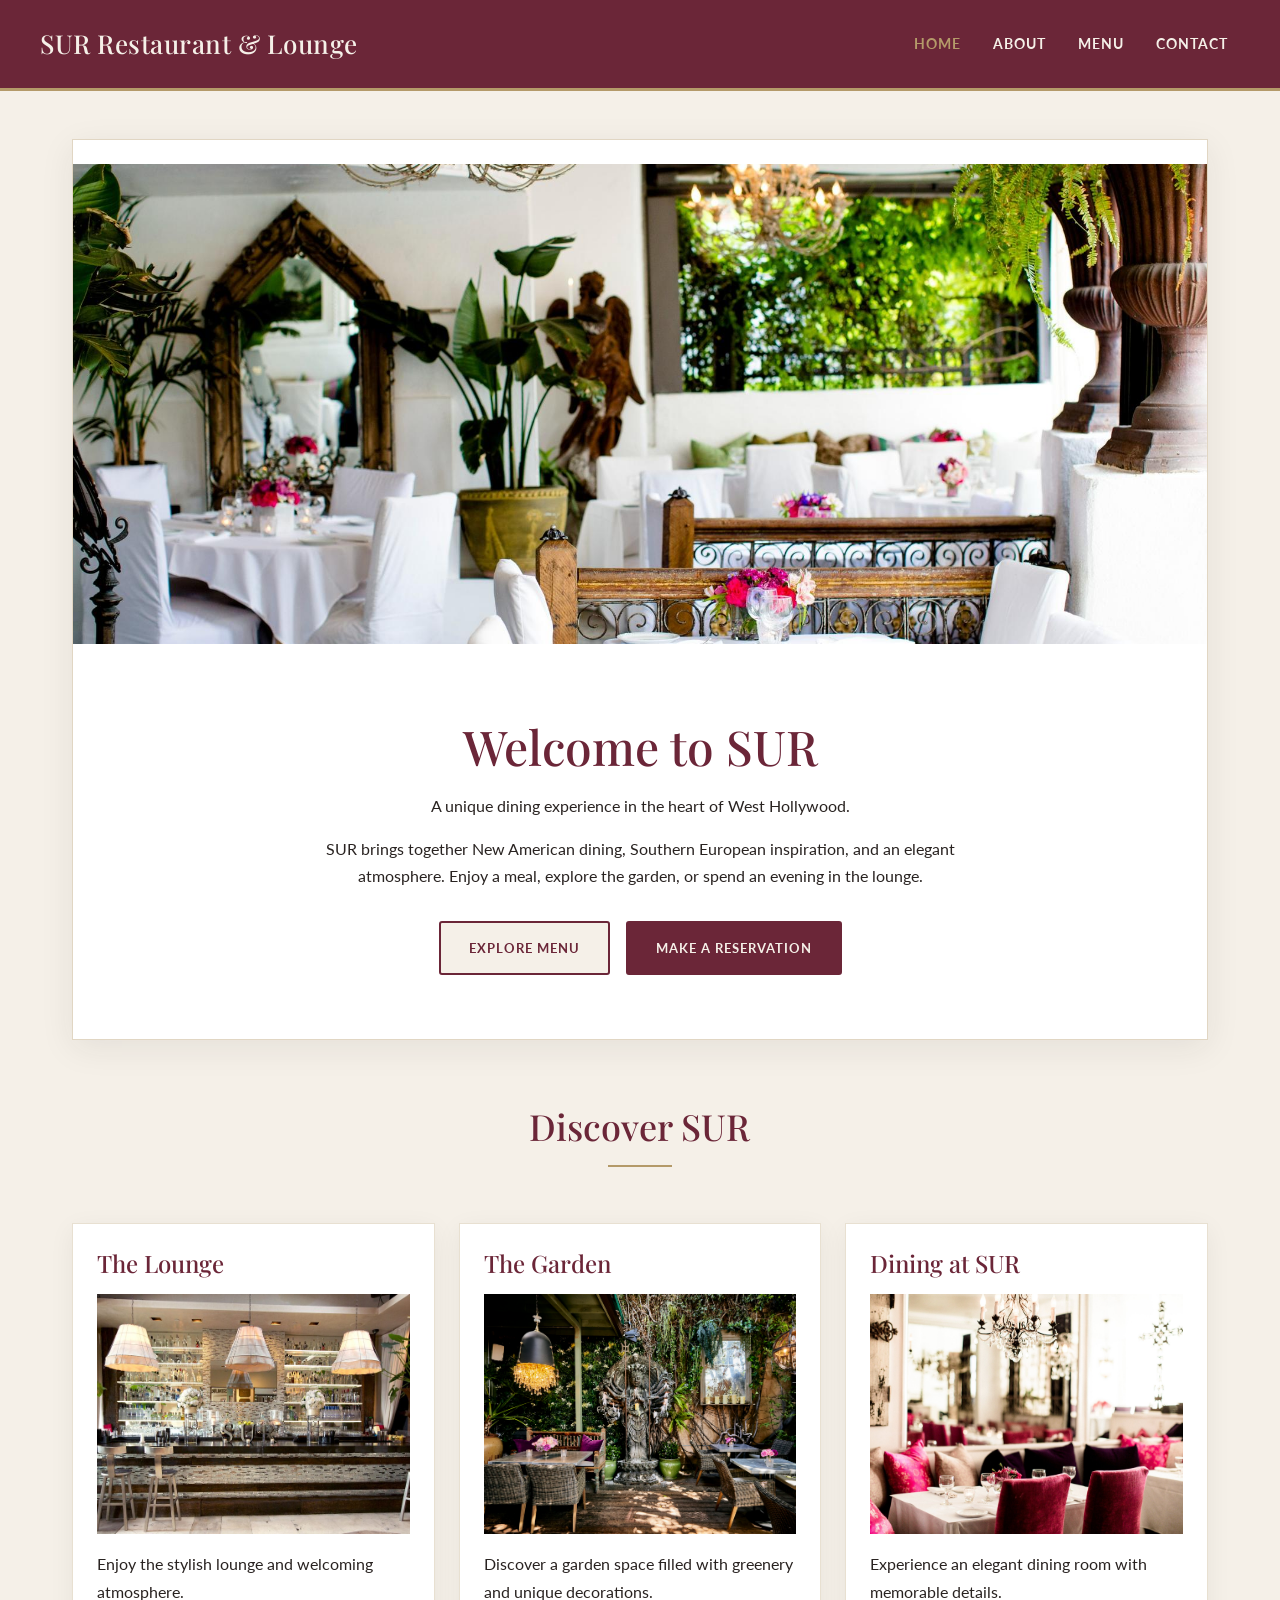
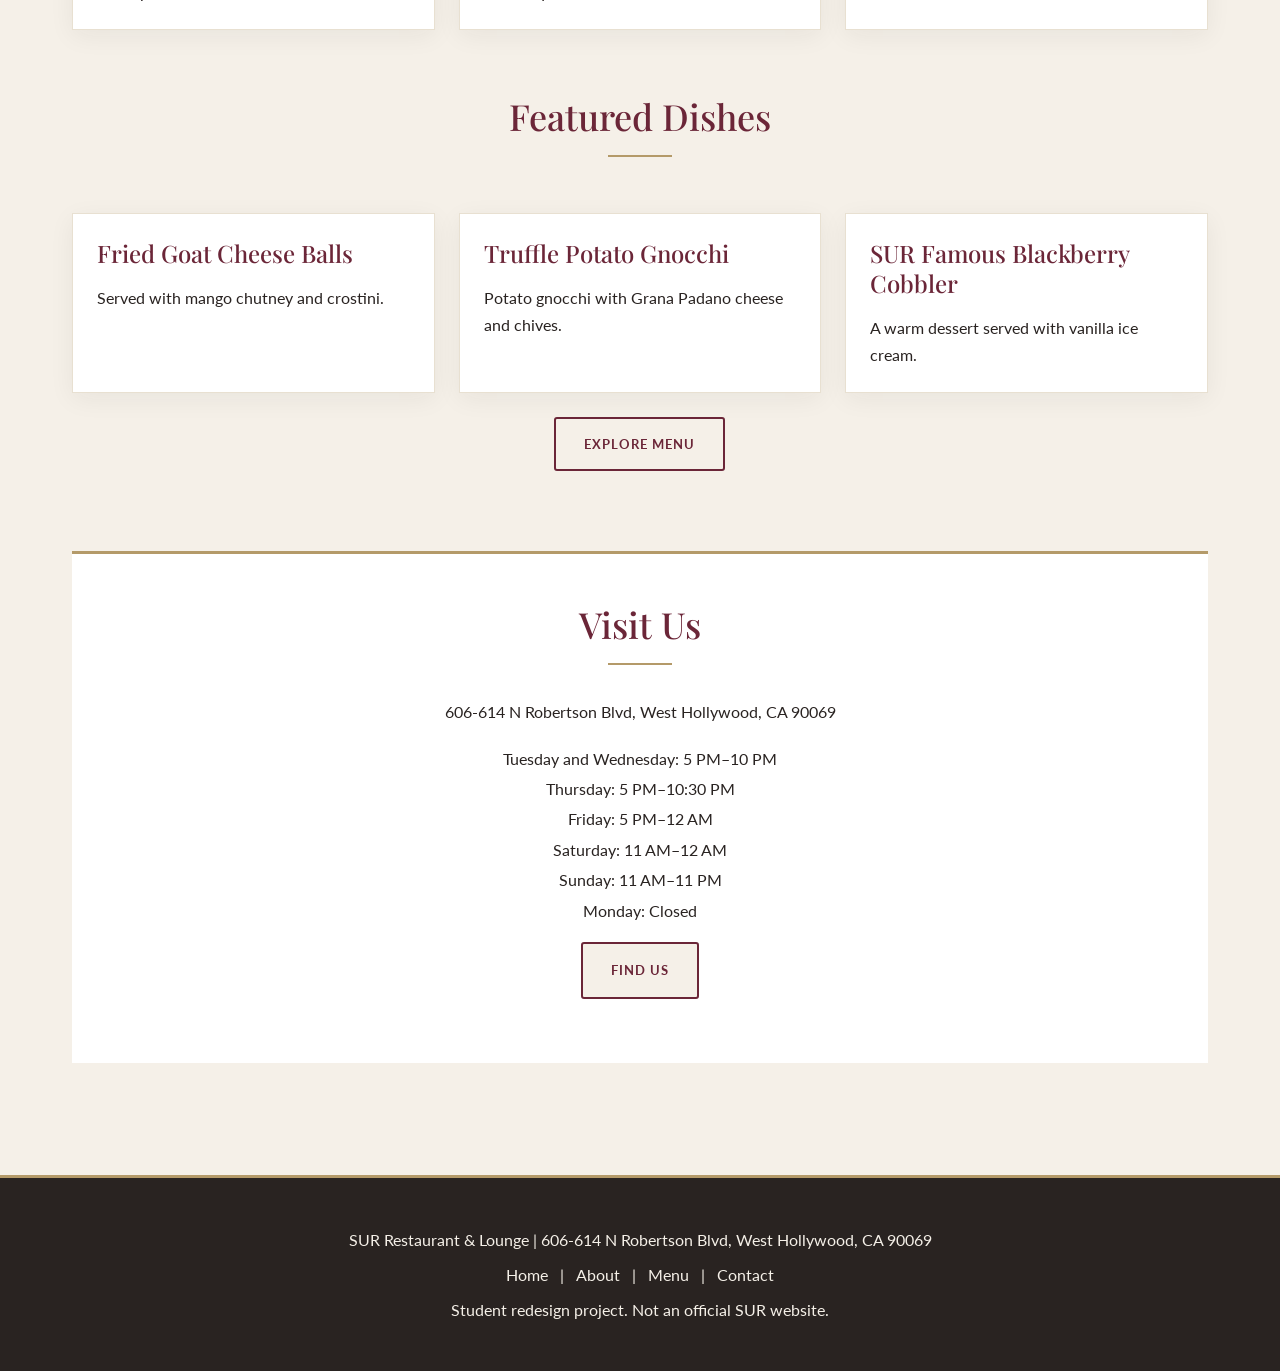
<file: index.html>
<!DOCTYPE html>
<html lang="en">
<head>
    <meta charset="UTF-8">
    <meta name="viewport" content="width=device-width, initial-scale=1.0">
    <meta name="description" content="Student redesign of SUR Restaurant &amp; Lounge in West Hollywood.">
    <title>Home | SUR Restaurant &amp; Lounge</title>
    <link rel="stylesheet" href="styles.css">
    <script src="script.js" defer></script>
</head>
<body>
<!-- Header -->
<header class="site-header">
    <div class="header-inner">
        <p class="site-brand"><strong>SUR Restaurant &amp; Lounge</strong></p>
        <button class="menu-toggle" type="button" aria-label="Open navigation menu" aria-controls="main-navigation" aria-expanded="false">
            <span class="menu-icon" aria-hidden="true">☰</span>
        </button>
        <nav id="main-navigation" class="site-nav" aria-label="Main navigation">
            <a href="index.html" aria-current="page">Home</a>
            <a href="about.html">About</a>
            <a href="menu.html">Menu</a>
            <a href="contact.html">Contact</a>
        </nav>
    </div>
</header>
<main>
<!-- Homepage Hero Section -->
<section class="hero">
    <img src="images/sur-outdoor-dining.jpg" alt="SUR dining area with white tablecloths, flowers, and chandeliers" width="700">
    <div class="hero-copy">
        <h1>Welcome to SUR</h1>
        <p>A unique dining experience in the heart of West Hollywood.</p>
        <p>SUR brings together New American dining, Southern European inspiration, and an elegant atmosphere. Enjoy a meal, explore the garden, or spend an evening in the lounge.</p>
        <p class="hero-actions">
            <a class="button button-secondary" href="menu.html">Explore Menu</a>
            <a class="button button-primary" href="https://www.opentable.com/r/sur-restaurant-west-hollywood" target="_blank" rel="noopener noreferrer">Make a Reservation</a>
        </p>
    </div>
</section>
<!-- Restaurant Highlights -->
<section class="highlights card-grid">
    <h2>Discover SUR</h2>
    <article>
        <h3>The Lounge</h3>
        <img src="images/sur-bar.jpg" alt="SUR bar with hanging pendant lights and shelves of bottles" width="400">
        <p>Enjoy the stylish lounge and welcoming atmosphere.</p>
    </article>
    <article>
        <h3>The Garden</h3>
        <img src="images/sur-garden.png" alt="Outdoor garden dining area with greenery, wicker chairs, and a decorative statue" width="400">
        <p>Discover a garden space filled with greenery and unique decorations.</p>
    </article>
    <article>
        <h3>Dining at SUR</h3>
        <img src="images/sur-pinky-room.jpg" alt="Dining room with pink upholstered chairs, colorful pillows, and chandeliers" width="400">
        <p>Experience an elegant dining room with memorable details.</p>
    </article>
</section>
<!-- Featured Dishes -->
<section class="featured-food card-grid">
    <h2>Featured Dishes</h2>
    <article>
        <h3>Fried Goat Cheese Balls</h3>
        <p>Served with mango chutney and crostini.</p>
    </article>
    <article>
        <h3>Truffle Potato Gnocchi</h3>
        <p>Potato gnocchi with Grana Padano cheese and chives.</p>
    </article>
    <article>
        <h3>SUR Famous Blackberry Cobbler</h3>
        <p>A warm dessert served with vanilla ice cream.</p>
    </article>
    <p><a class="button button-secondary" href="menu.html">Explore Menu</a></p>
</section>
<!-- Hours and Location -->
<section class="visit-section">
    <h2>Visit Us</h2>
    <p>606-614 N Robertson Blvd, West Hollywood, CA 90069</p>
    <p>Tuesday and Wednesday: 5 PM–10 PM<br>
    Thursday: 5 PM–10:30 PM<br>
    Friday: 5 PM–12 AM<br>
    Saturday: 11 AM–12 AM<br>
    Sunday: 11 AM–11 PM<br>
    Monday: Closed</p>
    <p><a class="button button-secondary" href="contact.html">Find Us</a></p>
</section>
</main>
<!-- Footer -->
<footer>
    <p>SUR Restaurant &amp; Lounge | 606-614 N Robertson Blvd, West Hollywood, CA 90069</p>
    <p><a href="index.html">Home</a> | <a href="about.html">About</a> | <a href="menu.html">Menu</a> | <a href="contact.html">Contact</a></p>
    <p>Student redesign project. Not an official SUR website.</p>
</footer>
</body>
</html>
</file>
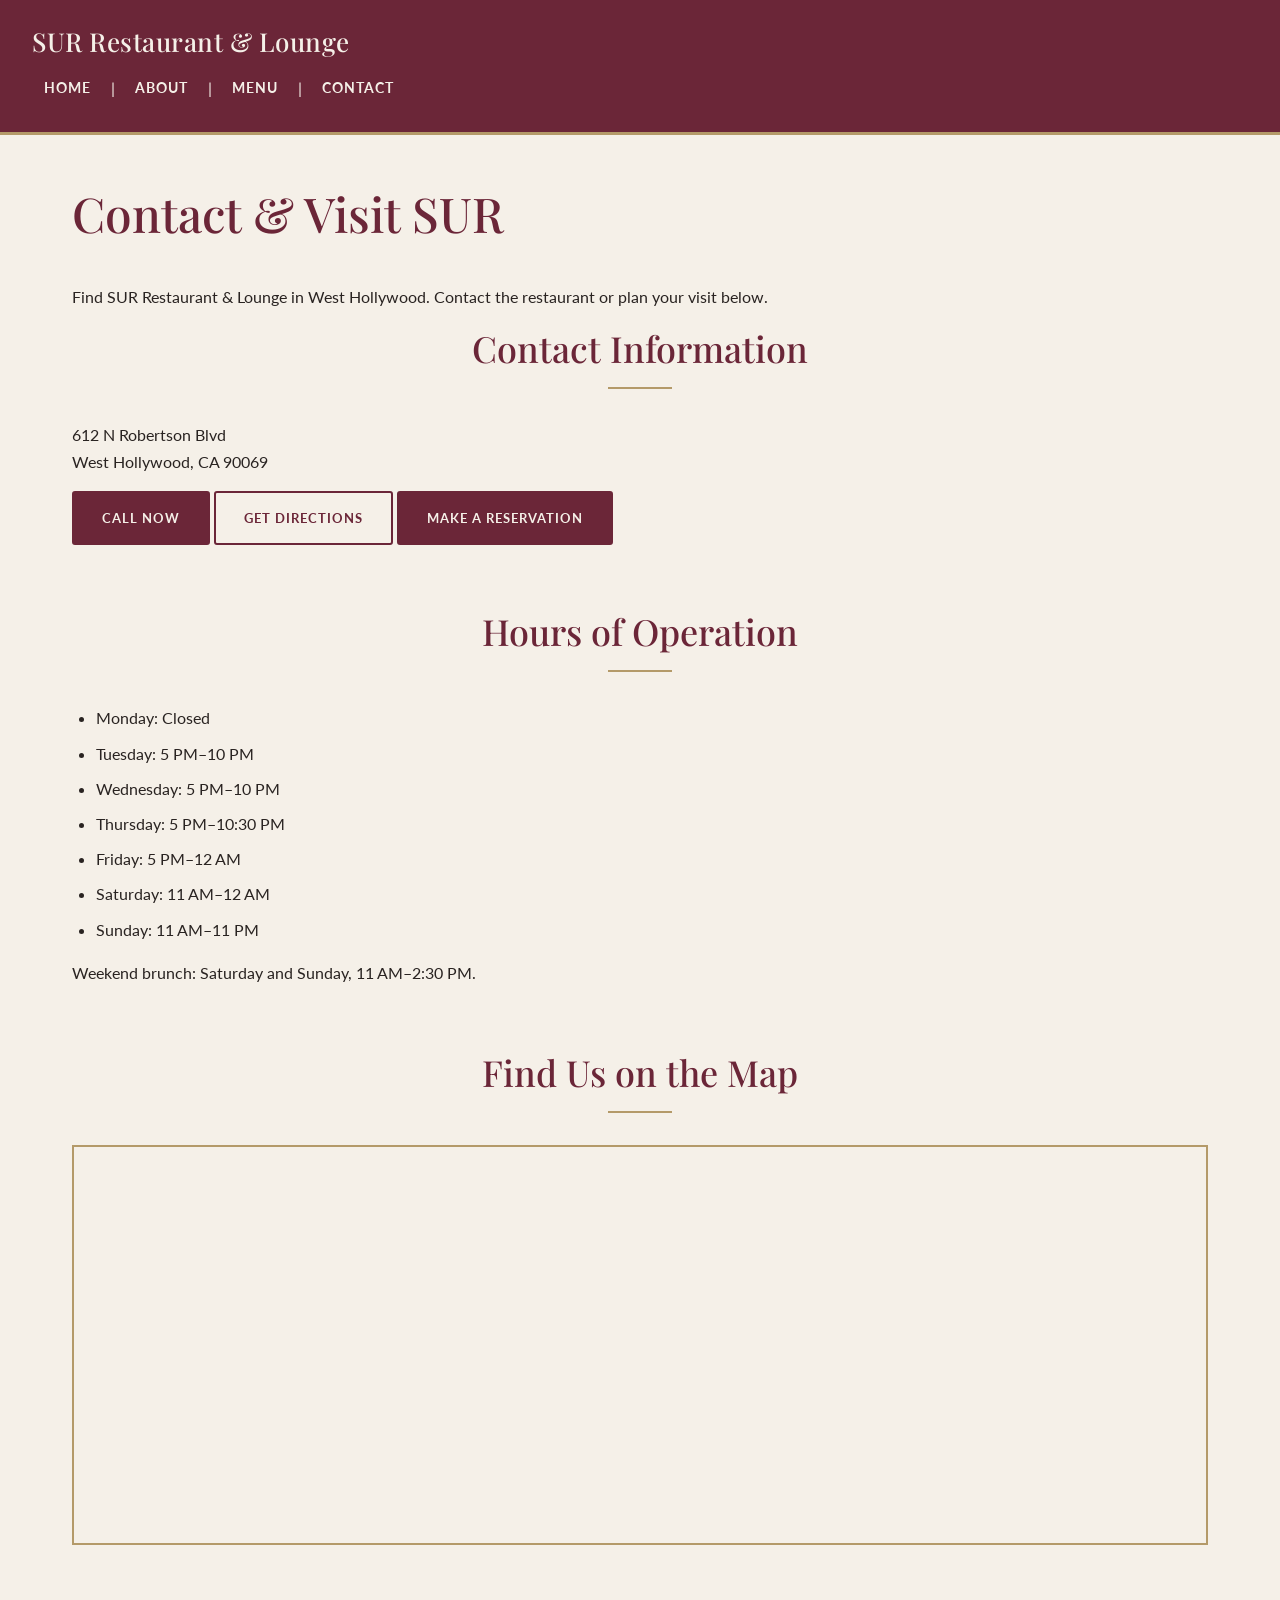
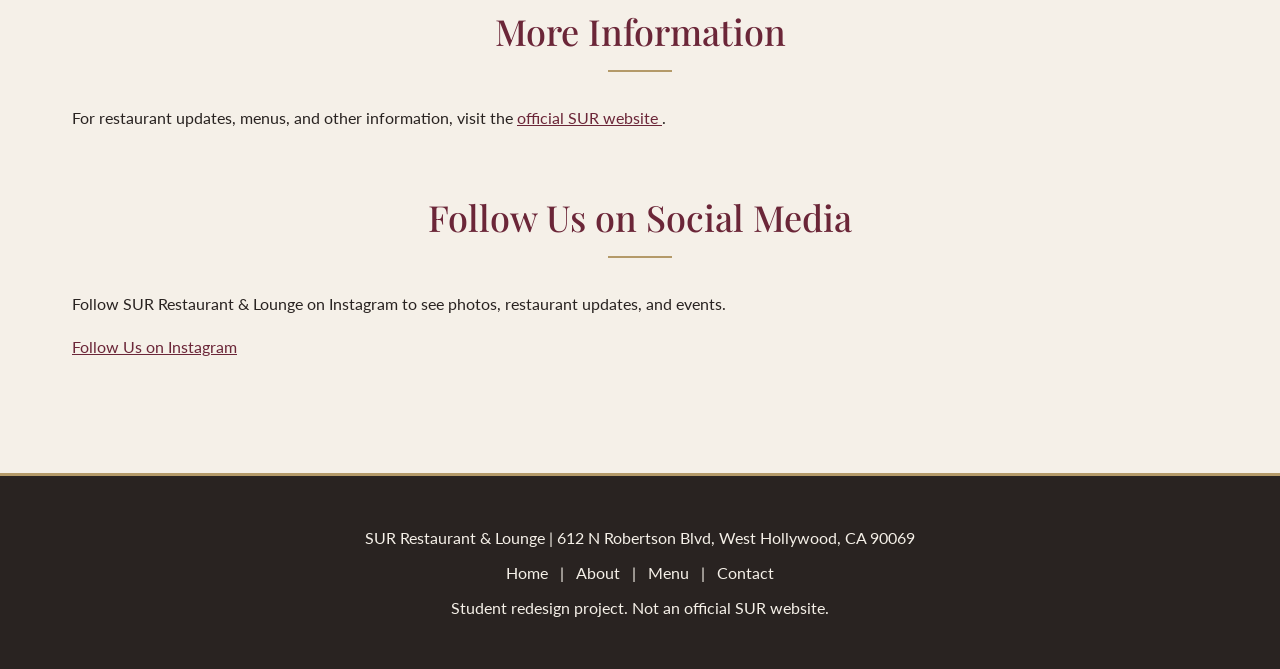
<file: contact.html>
<!DOCTYPE html>
<html lang="en">
<head>
    <meta charset="UTF-8">
    <meta name="viewport" content="width=device-width, initial-scale=1.0">
    <meta name="description" content="Student redesign of SUR Restaurant &amp; Lounge in West Hollywood.">
    <title>Contact | SUR Restaurant &amp; Lounge</title>
    <link rel="stylesheet" href="styles.css">
    <script src="script.js" defer></script>
</head>
<body>
    <!-- Shared site header -->
    <header>
        <p><strong>SUR Restaurant &amp; Lounge</strong></p>
        <nav aria-label="Main navigation">
            <a href="index.html">Home</a> |
            <a href="about.html">About</a> |
            <a href="menu.html">Menu</a> |
            <a href="contact.html">Contact</a>
        </nav>
    </header>

    <main>
        <section>
            <h1>Contact &amp; Visit SUR</h1>
            <p>Find SUR Restaurant &amp; Lounge in West Hollywood. Contact the restaurant or plan your visit below.</p>

            <h2>Contact Information</h2>
            <address>
                612 N Robertson Blvd<br>
                West Hollywood, CA 90069
            </address>

            
    <!-- Contact Page Buttons -->
    <div class="contact-buttons">
        <a class="button button-primary" href="tel:+13102892824">Call Now</a>
        <a class="button button-secondary" href="https://www.google.com/maps/search/?api=1&amp;query=SUR+Restaurant+West+Hollywood" target="_blank" rel="noopener noreferrer">Get Directions</a>
        <a class="button button-primary" href="https://www.opentable.com/r/sur-restaurant-west-hollywood" target="_blank" rel="noopener noreferrer">Make a Reservation</a>
    </div>

        </section>

        <section>
            <h2>Hours of Operation</h2>
            <ul>
                <li>Monday: Closed</li>
                <li>Tuesday: 5 PM–10 PM</li>
                <li>Wednesday: 5 PM–10 PM</li>
                <li>Thursday: 5 PM–10:30 PM</li>
                <li>Friday: 5 PM–12 AM</li>
                <li>Saturday: 11 AM–12 AM</li>
                <li>Sunday: 11 AM–11 PM</li>
            </ul>
            <p>Weekend brunch: Saturday and Sunday, 11 AM–2:30 PM.</p>
        </section>

        <section>
            <h2>Find Us on the Map</h2>
            <iframe
                title="Map showing SUR Restaurant and Lounge in West Hollywood"
                src="https://www.google.com/maps?q=606-614%20N%20Robertson%20Blvd%2C%20West%20Hollywood%2C%20CA%2090069&amp;output=embed"
                width="600"
                height="400"
                loading="lazy"
                referrerpolicy="no-referrer-when-downgrade">
            </iframe>
        </section>

        <section>
            <h2>More Information</h2>
            <p>
                For restaurant updates, menus, and other information,
                visit the
                <a href="https://www.surrestaurant.com/"
                   target="_blank"
                   rel="noopener noreferrer">
                    official SUR website
                </a>.
            </p>
        </section>

        <!-- Social media section -->
        <section>
            <h2>Follow Us on Social Media</h2>
            <p>
                Follow SUR Restaurant &amp; Lounge on Instagram
                to see photos, restaurant updates, and events.
            </p>
            <p>
                <a href="https://www.instagram.com/surrules/"
                   target="_blank"
                   rel="noopener noreferrer">
                    Follow Us on Instagram
                </a>
            </p>
        </section>
    </main>

    <!-- Shared site footer -->
    <footer>
        <p>SUR Restaurant &amp; Lounge | 612 N Robertson Blvd, West Hollywood, CA 90069</p>
        <p>
            <a href="index.html">Home</a> |
            <a href="about.html">About</a> |
            <a href="menu.html">Menu</a> |
            <a href="contact.html">Contact</a>
        </p>
        <p>Student redesign project. Not an official SUR website.</p>
    </footer>
</body>
</html>
</file>
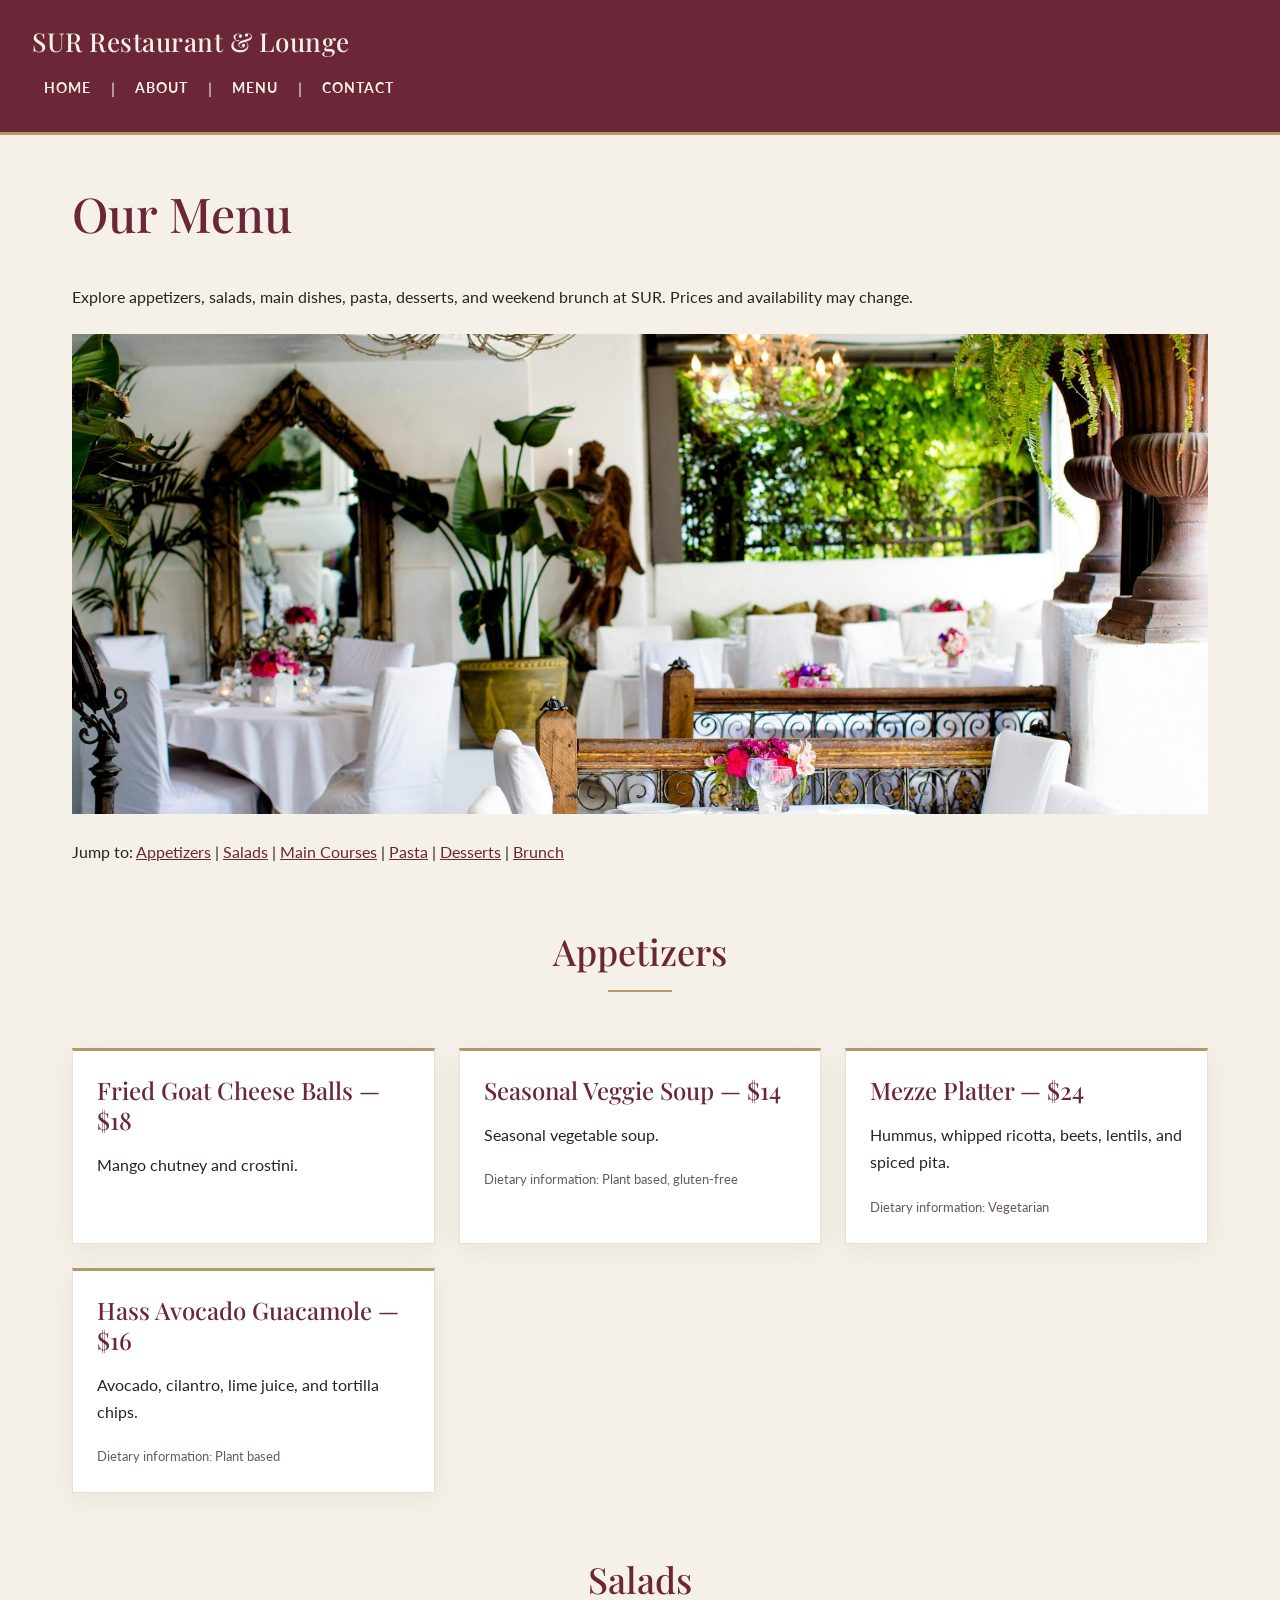
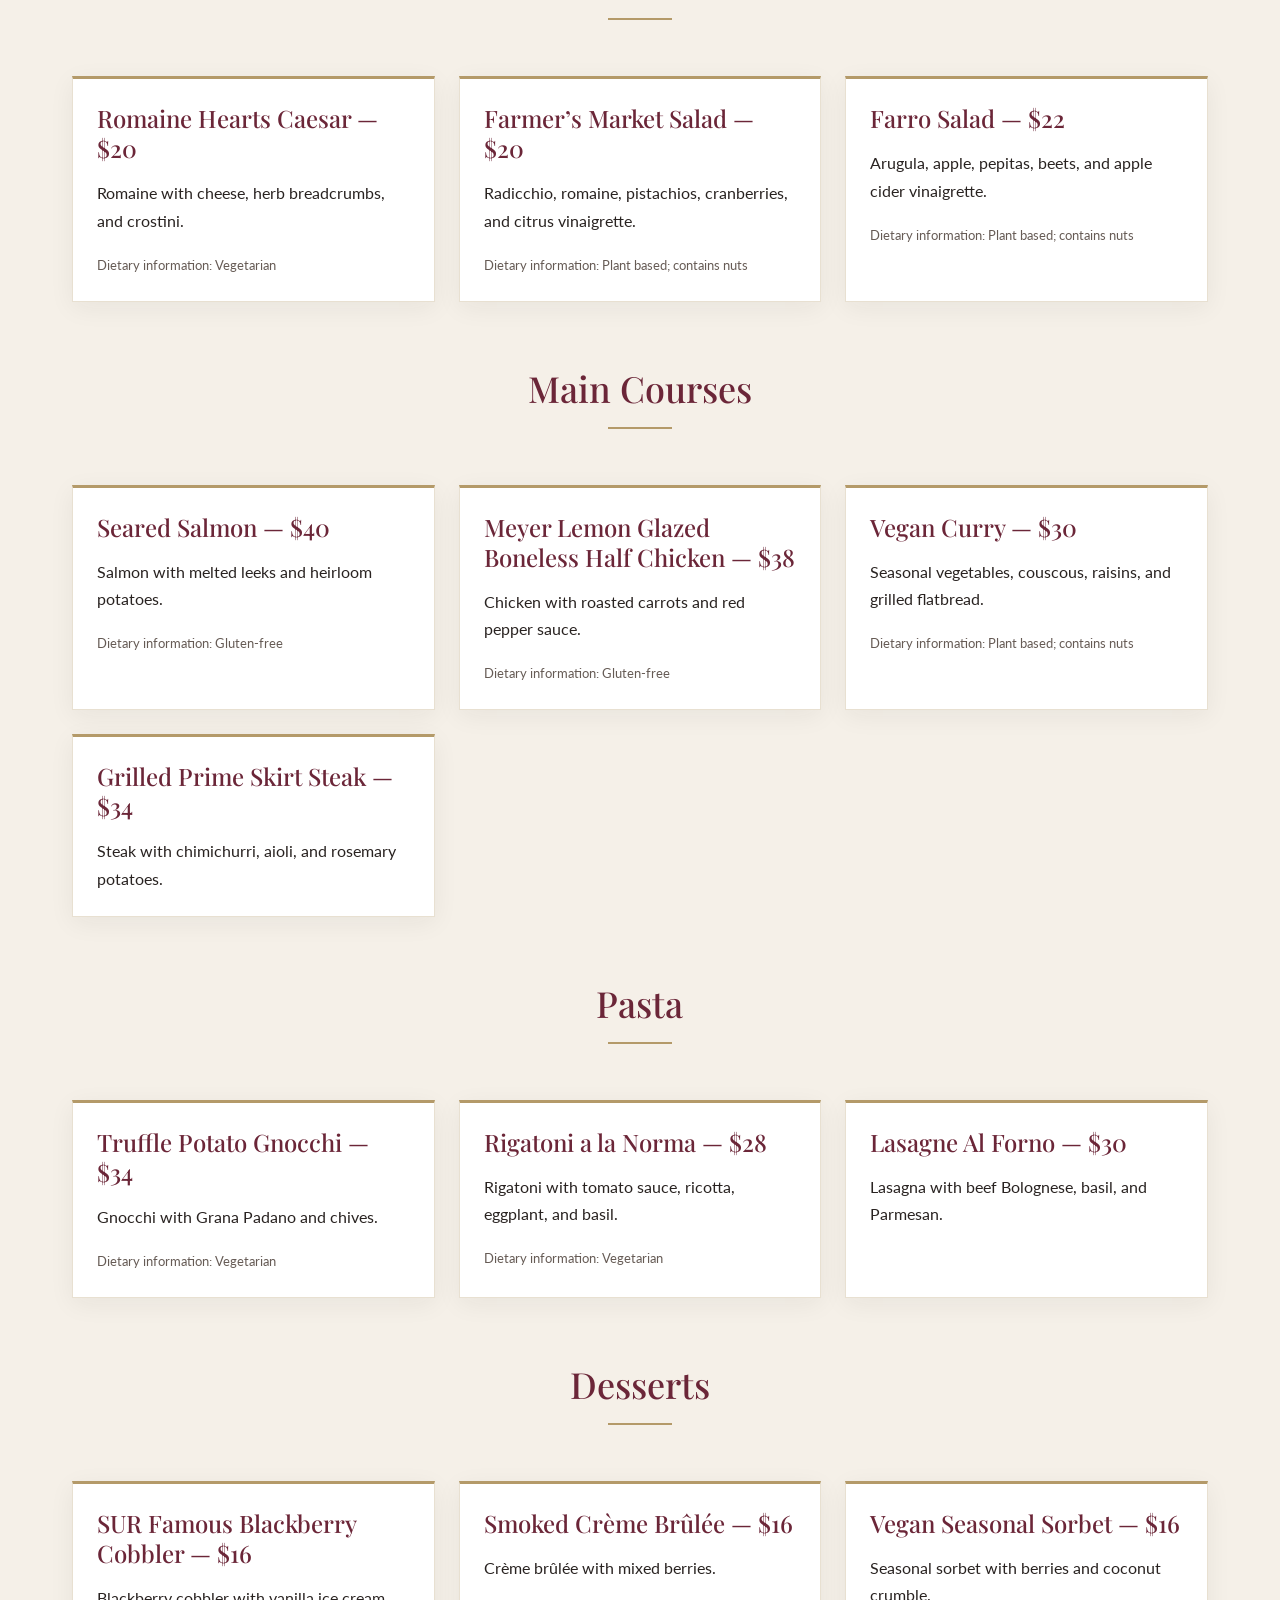
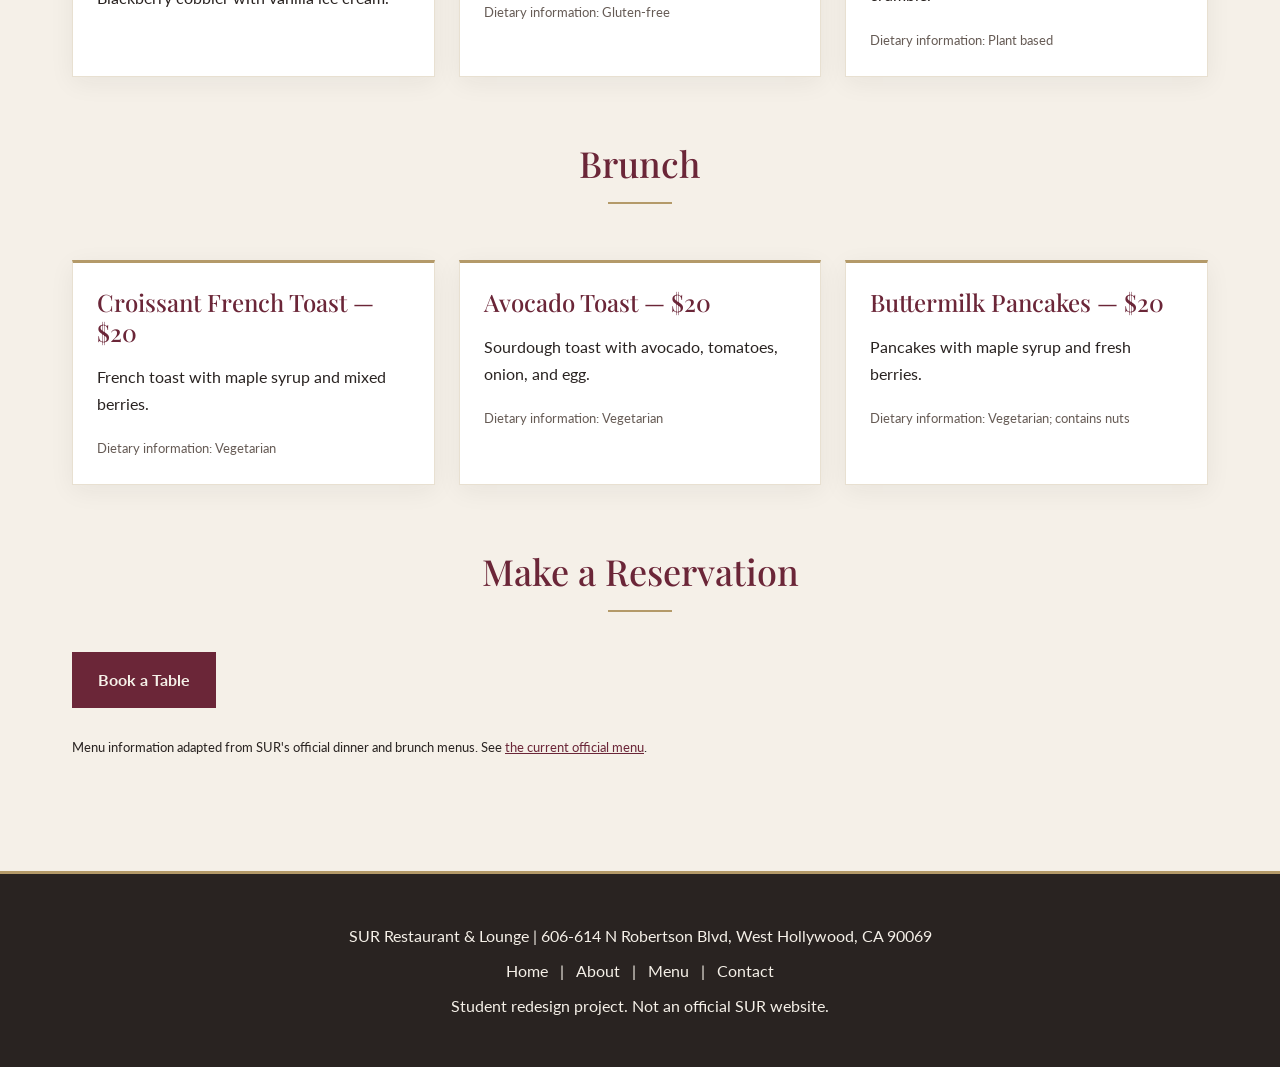
<file: menu.html>
<!DOCTYPE html>
<html lang="en">
<head>
    <meta charset="UTF-8">
    <meta name="viewport" content="width=device-width, initial-scale=1.0">
    <meta name="description" content="Student redesign of SUR Restaurant &amp; Lounge in West Hollywood.">
    <title>Menu | SUR Restaurant &amp; Lounge</title>
    <link rel="stylesheet" href="styles.css">
    <script src="script.js" defer></script>
</head>
<body>
    <!-- Shared site header -->
    <header>
        <p><strong>SUR Restaurant &amp; Lounge</strong></p>
        <nav aria-label="Main navigation">
            <a href="index.html">Home</a> |
            <a href="about.html">About</a> |
            <a href="menu.html">Menu</a> |
            <a href="contact.html">Contact</a>
        </nav>
    </header>

    <main>
        <section>
            <h1>Our Menu</h1>
            <p>Explore appetizers, salads, main dishes, pasta, desserts, and weekend brunch at SUR. Prices and availability may change.</p>
            <img src="images/sur-outdoor-dining.jpg" alt="SUR tables set for dining with flowers and chandeliers" width="600">
            <p>Jump to: <a href="#appetizers">Appetizers</a> | <a href="#salads">Salads</a> | <a href="#main-courses">Main Courses</a> | <a href="#pasta">Pasta</a> | <a href="#desserts">Desserts</a> | <a href="#brunch">Brunch</a></p>
        </section>
        <section id="appetizers">
            <h2>Appetizers</h2>
            <article>
                <h3>Fried Goat Cheese Balls — $18</h3>
                <p>Mango chutney and crostini.</p>
            </article>
            <article>
                <h3>Seasonal Veggie Soup — $14</h3>
                <p>Seasonal vegetable soup.</p>
                <p><small>Dietary information: Plant based, gluten-free</small></p>
            </article>
            <article>
                <h3>Mezze Platter — $24</h3>
                <p>Hummus, whipped ricotta, beets, lentils, and spiced pita.</p>
                <p><small>Dietary information: Vegetarian</small></p>
            </article>
            <article>
                <h3>Hass Avocado Guacamole — $16</h3>
                <p>Avocado, cilantro, lime juice, and tortilla chips.</p>
                <p><small>Dietary information: Plant based</small></p>
            </article>
        </section>
        <section id="salads">
            <h2>Salads</h2>
            <article>
                <h3>Romaine Hearts Caesar — $20</h3>
                <p>Romaine with cheese, herb breadcrumbs, and crostini.</p>
                <p><small>Dietary information: Vegetarian</small></p>
            </article>
            <article>
                <h3>Farmer’s Market Salad — $20</h3>
                <p>Radicchio, romaine, pistachios, cranberries, and citrus vinaigrette.</p>
                <p><small>Dietary information: Plant based; contains nuts</small></p>
            </article>
            <article>
                <h3>Farro Salad — $22</h3>
                <p>Arugula, apple, pepitas, beets, and apple cider vinaigrette.</p>
                <p><small>Dietary information: Plant based; contains nuts</small></p>
            </article>
        </section>
        <section id="main-courses">
            <h2>Main Courses</h2>
            <article>
                <h3>Seared Salmon — $40</h3>
                <p>Salmon with melted leeks and heirloom potatoes.</p>
                <p><small>Dietary information: Gluten-free</small></p>
            </article>
            <article>
                <h3>Meyer Lemon Glazed Boneless Half Chicken — $38</h3>
                <p>Chicken with roasted carrots and red pepper sauce.</p>
                <p><small>Dietary information: Gluten-free</small></p>
            </article>
            <article>
                <h3>Vegan Curry — $30</h3>
                <p>Seasonal vegetables, couscous, raisins, and grilled flatbread.</p>
                <p><small>Dietary information: Plant based; contains nuts</small></p>
            </article>
            <article>
                <h3>Grilled Prime Skirt Steak — $34</h3>
                <p>Steak with chimichurri, aioli, and rosemary potatoes.</p>
            </article>
        </section>
        <section id="pasta">
            <h2>Pasta</h2>
            <article>
                <h3>Truffle Potato Gnocchi — $34</h3>
                <p>Gnocchi with Grana Padano and chives.</p>
                <p><small>Dietary information: Vegetarian</small></p>
            </article>
            <article>
                <h3>Rigatoni a la Norma — $28</h3>
                <p>Rigatoni with tomato sauce, ricotta, eggplant, and basil.</p>
                <p><small>Dietary information: Vegetarian</small></p>
            </article>
            <article>
                <h3>Lasagne Al Forno — $30</h3>
                <p>Lasagna with beef Bolognese, basil, and Parmesan.</p>
            </article>
        </section>
        <section id="desserts">
            <h2>Desserts</h2>
            <article>
                <h3>SUR Famous Blackberry Cobbler — $16</h3>
                <p>Blackberry cobbler with vanilla ice cream.</p>
            </article>
            <article>
                <h3>Smoked Crème Brûlée — $16</h3>
                <p>Crème brûlée with mixed berries.</p>
                <p><small>Dietary information: Gluten-free</small></p>
            </article>
            <article>
                <h3>Vegan Seasonal Sorbet — $16</h3>
                <p>Seasonal sorbet with berries and coconut crumble.</p>
                <p><small>Dietary information: Plant based</small></p>
            </article>
        </section>
        <section id="brunch">
            <h2>Brunch</h2>
            <article>
                <h3>Croissant French Toast — $20</h3>
                <p>French toast with maple syrup and mixed berries.</p>
                <p><small>Dietary information: Vegetarian</small></p>
            </article>
            <article>
                <h3>Avocado Toast — $20</h3>
                <p>Sourdough toast with avocado, tomatoes, onion, and egg.</p>
                <p><small>Dietary information: Vegetarian</small></p>
            </article>
            <article>
                <h3>Buttermilk Pancakes — $20</h3>
                <p>Pancakes with maple syrup and fresh berries.</p>
                <p><small>Dietary information: Vegetarian; contains nuts</small></p>
            </article>
        </section>
        <section>
            <h2>Make a Reservation</h2>
            <p><a href="https://www.opentable.com/r/sur-restaurant-west-hollywood" target="_blank" rel="noopener noreferrer">Book a Table</a></p>
            <p><small>Menu information adapted from SUR's official dinner and brunch menus. See <a href="https://www.surrestaurant.com/menus/" target="_blank" rel="noopener noreferrer">the current official menu</a>.</small></p>
        </section>
    </main>

    <!-- Shared site footer -->
    <footer>
        <p>SUR Restaurant &amp; Lounge | 606-614 N Robertson Blvd, West Hollywood, CA 90069</p>
        <p><a href="index.html">Home</a> | <a href="about.html">About</a> | <a href="menu.html">Menu</a> | <a href="contact.html">Contact</a></p>
        <p>Student redesign project. Not an official SUR website.</p>
    </footer>
</body>
</html>
</file>
<file: styles.css>
/* Google Fonts */
@import url('https://fonts.googleapis.com/css2?family=Lato:wght@400;700&family=Playfair+Display:wght@400;500;600;700&display=swap');

/* Original Color Palette */
:root {
    --burgundy: #6B2638;
    --cream: #F5F0E8;
    --gold: #B49A69;
    --charcoal: #292321;
    --white: #FFFFFF;
}

/* General Styling */
* { box-sizing: border-box; }
html { scroll-behavior: smooth; }
body {
    margin: 0;
    background-color: var(--cream);
    color: var(--charcoal);
    font-family: 'Lato', sans-serif;
    font-size: 16px;
    line-height: 1.7;
}
h1, h2, h3 {
    font-family: 'Playfair Display', serif;
    font-weight: 500;
    line-height: 1.25;
    color: var(--burgundy);
}
h1 { font-size: 48px; }
h2 { font-size: 36px; }
h3 { font-size: 24px; }
p { margin: 0 0 16px; }
small { font-size: 13px; }
a { color: var(--burgundy); }
a:hover { color: var(--gold); }
a:focus-visible, button:focus-visible {
    outline: 3px solid var(--gold);
    outline-offset: 4px;
}
img {
    display: block;
    max-width: 100%;
    height: auto;
}
iframe {
    display: block;
    width: 100%;
    max-width: 100%;
    border: 0;
}

/* Header */
.site-header, header {
    background-color: var(--burgundy);
    color: var(--cream);
    border-bottom: 3px solid var(--gold);
    padding: 20px 32px;
}
.header-inner {
    max-width: 1200px;
    margin: 0 auto;
    display: flex;
    justify-content: space-between;
    align-items: center;
    gap: 24px;
}
.site-brand, header > p { margin: 0; }
.site-brand strong, header strong {
    font-family: 'Playfair Display', serif;
    font-size: 26px;
    font-weight: 500;
    color: var(--cream);
    letter-spacing: 0.5px;
}

/* Navigation */
.site-nav, header nav {
    display: flex;
    align-items: center;
    gap: 8px;
}
.site-nav ul, header nav ul {
    display: flex;
    flex-direction: row;
    flex-wrap: wrap;
    list-style: none;
    margin: 0;
    padding: 0;
    gap: 8px;
}
.site-nav li, header nav li {
    list-style: none;
    margin: 0;
    padding: 0;
}
.site-nav a, header nav a {
    color: var(--cream);
    text-decoration: none;
    font-size: 14px;
    font-weight: 700;
    letter-spacing: 1px;
    text-transform: uppercase;
    padding: 12px;
    transition: color 0.3s ease;
}
.site-nav a:hover, header nav a:hover,
.site-nav a[aria-current="page"] {
    color: var(--gold);
}

/* Main Content */
main {
    max-width: 1200px;
    margin: 0 auto;
    padding: 48px 32px;
}
section { margin-bottom: 64px; }
section > h1, section > h2 { margin-top: 0; }
section > h2 {
    text-align: center;
    margin-bottom: 32px;
}
section > h2::after {
    content: "";
    display: block;
    width: 64px;
    height: 2px;
    background-color: var(--gold);
    margin: 16px auto 0;
}

/* Homepage Hero */
.hero {
    background-color: var(--white);
    text-align: center;
    padding: 0;
    overflow: hidden;
    border: 1px solid rgba(180,154,105,0.4);
    box-shadow: 0 8px 32px rgba(41,35,33,0.08);
}
.hero > img {
    width: 100%;
    height: 480px;
    object-fit: cover;
}
.hero-copy { padding: 48px 32px; }
.hero h1 {
    margin: 0 0 16px;
    font-size: 48px;
}
.hero-copy > p:not(.hero-actions) {
    max-width: 700px;
    margin: 0 auto 16px;
}
.hero-actions {
    display: flex;
    justify-content: center;
    flex-wrap: wrap;
    gap: 16px;
    margin-top: 32px;
}

/* Buttons */
.button, .btn-primary, .btn-secondary {
    display: inline-block;
    padding: 14px 28px;
    border-radius: 3px;
    font-family: 'Lato', sans-serif;
    font-size: 13px;
    font-weight: 700;
    letter-spacing: 1px;
    text-transform: uppercase;
    text-decoration: none;
    text-align: center;
    transition: background-color 0.3s ease, color 0.3s ease;
}

/* Reservation Button */
.button-primary, .btn-primary {
    background-color: var(--burgundy);
    color: var(--cream);
    border: 2px solid var(--burgundy);
}
.button-primary:hover, .btn-primary:hover {
    background-color: var(--charcoal);
    border-color: var(--charcoal);
    color: var(--cream);
}

/* Explore Menu Button */
.button-secondary, .btn-secondary {
    background-color: var(--cream);
    color: var(--burgundy);
    border: 2px solid var(--burgundy);
}
.button-secondary:hover, .btn-secondary:hover {
    background-color: var(--burgundy);
    color: var(--cream);
}

/* Other Action Links */
main a[href*="opentable"]:not(.button),
main a[href="menu.html"]:not(.button),
main a[href="contact.html"]:not(.button) {
    display: inline-block;
    padding: 12px 24px;
    border: 2px solid var(--burgundy);
    color: var(--burgundy);
    text-decoration: none;
    font-weight: 700;
    margin: 8px 8px 8px 0;
}
main a[href*="opentable"]:not(.button) {
    background-color: var(--burgundy);
    color: var(--cream);
}
main a[href*="opentable"]:not(.button):hover {
    background-color: var(--charcoal);
    color: var(--cream);
}
main a[href="menu.html"]:not(.button):hover,
main a[href="contact.html"]:not(.button):hover {
    background-color: var(--burgundy);
    color: var(--cream);
}

/* Restaurant Cards */
article {
    background-color: var(--white);
    border: 1px solid rgba(180,154,105,0.3);
    padding: 24px;
    box-shadow: 0 6px 24px rgba(41,35,33,0.06);
}
article h3 { margin: 0 0 16px; }
article p:last-child { margin-bottom: 0; }
article img {
    width: 100%;
    height: 240px;
    object-fit: cover;
    margin: 16px 0;
}

/* Homepage Restaurant Highlights */
.highlights {
    display: grid;
    grid-template-columns: repeat(3, minmax(0,1fr));
    gap: 24px;
}
.highlights h2 { grid-column: 1 / -1; }
.highlights article { margin: 0; }

/* Featured Food */
.featured-food {
    display: grid;
    grid-template-columns: repeat(3, minmax(0,1fr));
    gap: 24px;
}
.featured-food h2,
.featured-food > p {
    grid-column: 1 / -1;
}
.featured-food > p { text-align: center; }
.featured-food article { margin: 0; }

/* Other Restaurant Images */
section > img {
    width: 100%;
    max-height: 480px;
    object-fit: cover;
    margin: 24px 0;
}

/* Visit Section */
.visit-section {
    background-color: var(--white);
    border-top: 3px solid var(--gold);
    padding: 48px 32px;
    text-align: center;
}
.visit-section p { line-height: 1.9; }

/* Menu Page */
#appetizers, #salads, #main-courses,
#pasta, #desserts, #brunch {
    scroll-margin-top: 24px;
    display: grid;
    grid-template-columns: repeat(3, minmax(0,1fr));
    gap: 24px;
}
#appetizers h2, #salads h2, #main-courses h2,
#pasta h2, #desserts h2, #brunch h2 {
    grid-column: 1 / -1;
    text-align: center;
}
#appetizers article, #salads article,
#main-courses article, #pasta article,
#desserts article, #brunch article {
    border-top: 3px solid var(--gold);
    margin: 0;
}
article small { color: #665B55; }

/* Contact Page */
address {
    font-style: normal;
    margin-bottom: 16px;
}
main ul { padding-left: 24px; }
main li { margin-bottom: 8px; }
iframe {
    min-height: 400px;
    border: 2px solid var(--gold);
}

/* Footer */
footer {
    background-color: var(--charcoal);
    color: var(--cream);
    text-align: center;
    padding: 40px 24px;
    border-top: 3px solid var(--gold);
}
footer p { margin: 8px 0; }
footer a {
    color: var(--cream);
    text-decoration: none;
    margin: 0 8px;
}
footer a:hover { color: var(--gold); }

/* Hamburger Menu - Hidden */
.menu-toggle {
    display: none;
    background-color: transparent;
    color: var(--cream);
    border: 2px solid var(--gold);
    padding: 8px 14px;
    font-size: 24px;
    cursor: pointer;
}

/* Tablet Screens */
@media (min-width: 768px) and (max-width: 1024px) {
    .highlights, .featured-food,
    #appetizers, #salads, #main-courses,
    #pasta, #desserts, #brunch {
        grid-template-columns: repeat(2, minmax(0,1fr));
    }
    main { padding: 32px 24px; }
    .hero > img { height: 400px; }
}

/* Mobile Screens */
@media (max-width: 767px) {
    h1 { font-size: 36px; }
    h2 { font-size: 28px; }
    h3 { font-size: 22px; }
    .site-header, header { padding: 16px; }
    .header-inner {
        flex-wrap: wrap;
        justify-content: center;
        gap: 12px;
    }
    .site-brand strong, header strong {
        font-size: 21px;
    }
    .menu-toggle {
        display: none;
    }
    .site-nav, header nav {
        display: flex;
        flex-direction: column;
        align-items: center;
        width: 100%;
        gap: 0;
    }
    .site-nav ul, header nav ul {
        display: flex;
        flex-direction: column;
        align-items: center;
        width: 100%;
        list-style: none;
        margin: 0;
        padding: 0;
        gap: 0;
    }
    .site-nav li, header nav li {
        list-style: none;
        margin: 0;
        padding: 0;
    }
    .site-nav a, header nav a {
        display: block;
        padding: 10px 8px;
        text-align: center;
        border-bottom: 1px solid var(--gold);
    }
    main { padding: 24px 16px; }
    section { margin-bottom: 40px; }
    .hero > img { height: 280px; }
    .hero-copy { padding: 32px 20px; }
    .hero h1 { font-size: 36px; }
    .hero-actions { flex-direction: column; }
    .hero-actions .button { width: 100%; }
    .highlights, .featured-food,
    #appetizers, #salads, #main-courses,
    #pasta, #desserts, #brunch {
        grid-template-columns: 1fr;
        gap: 16px;
    }
    article { padding: 20px; }
    article img { height: 220px; }
    .visit-section { padding: 32px 20px; }
    footer { padding: 32px 16px; }
}

/* Reduced Motion */
@media (prefers-reduced-motion: reduce) {
    html { scroll-behavior: auto; }
    *, *::before, *::after {
        transition-duration: 0.01ms !important;
    }
}
</file>
